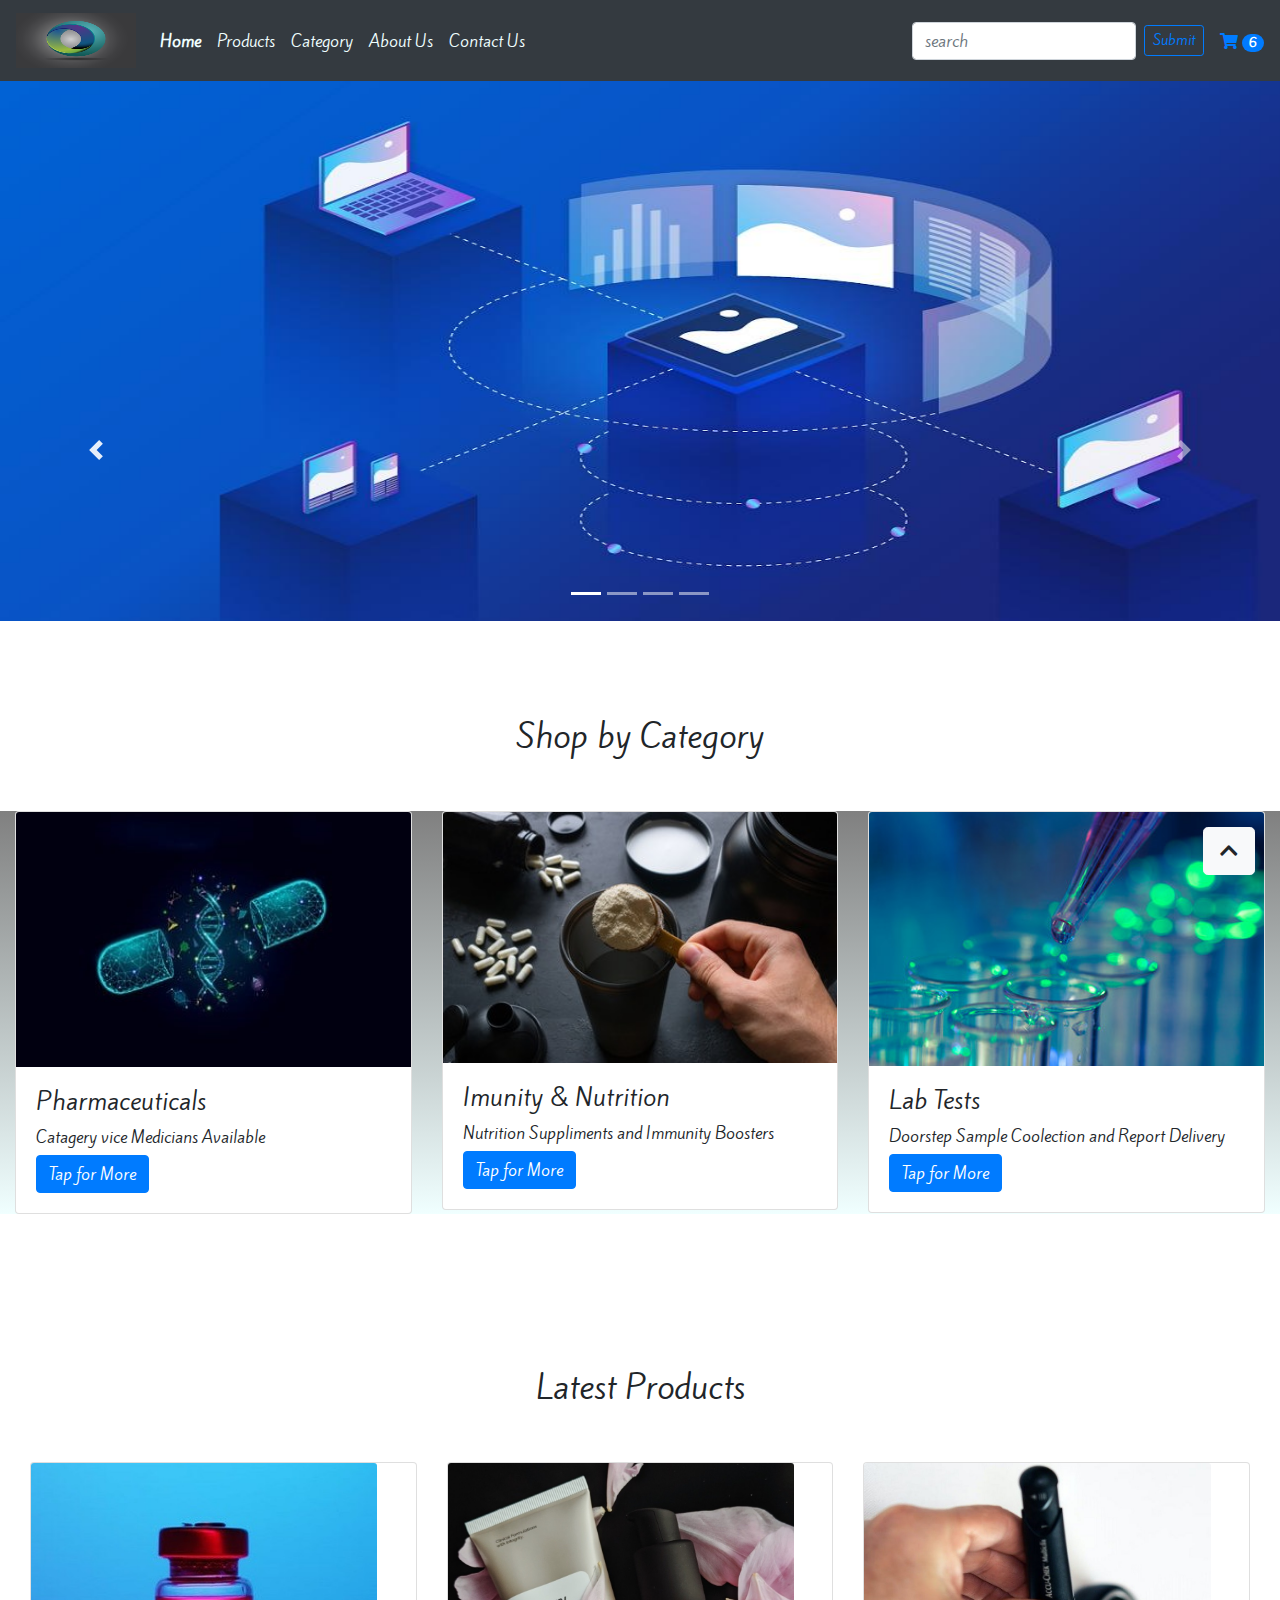
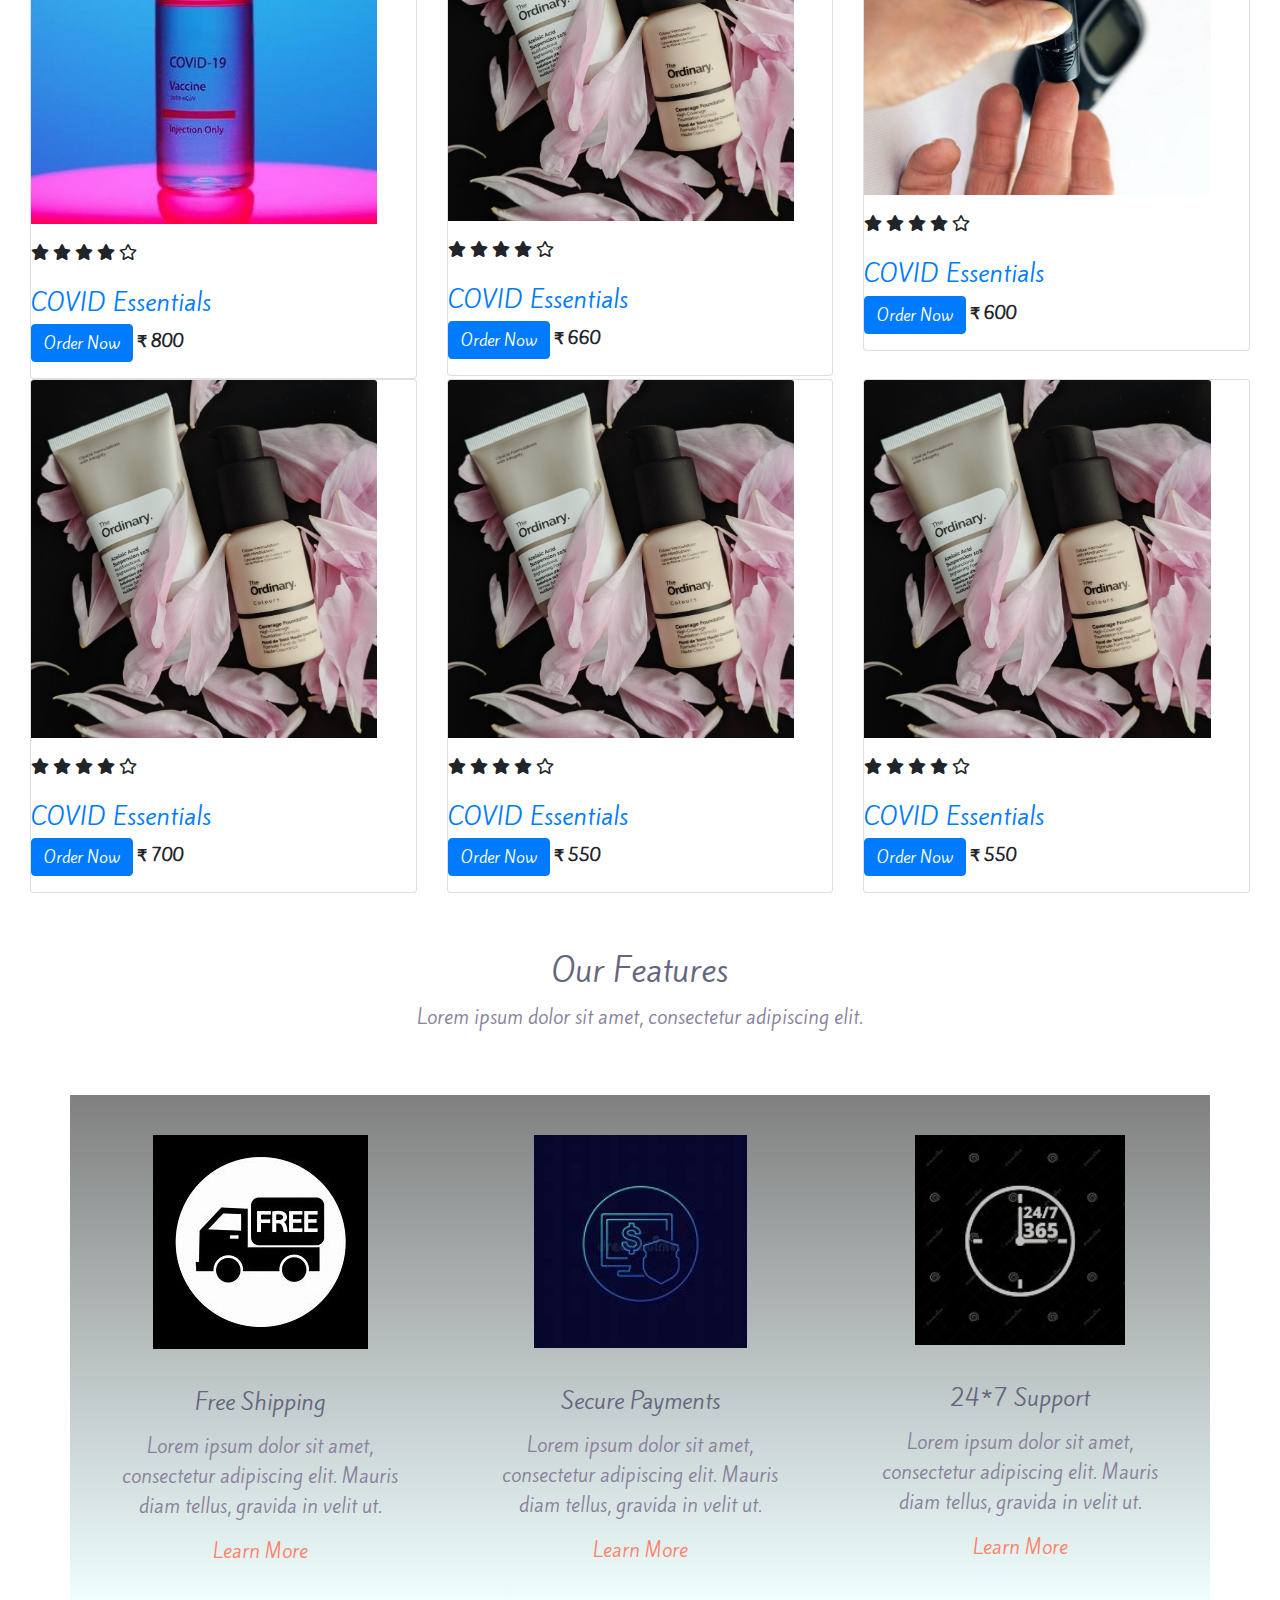
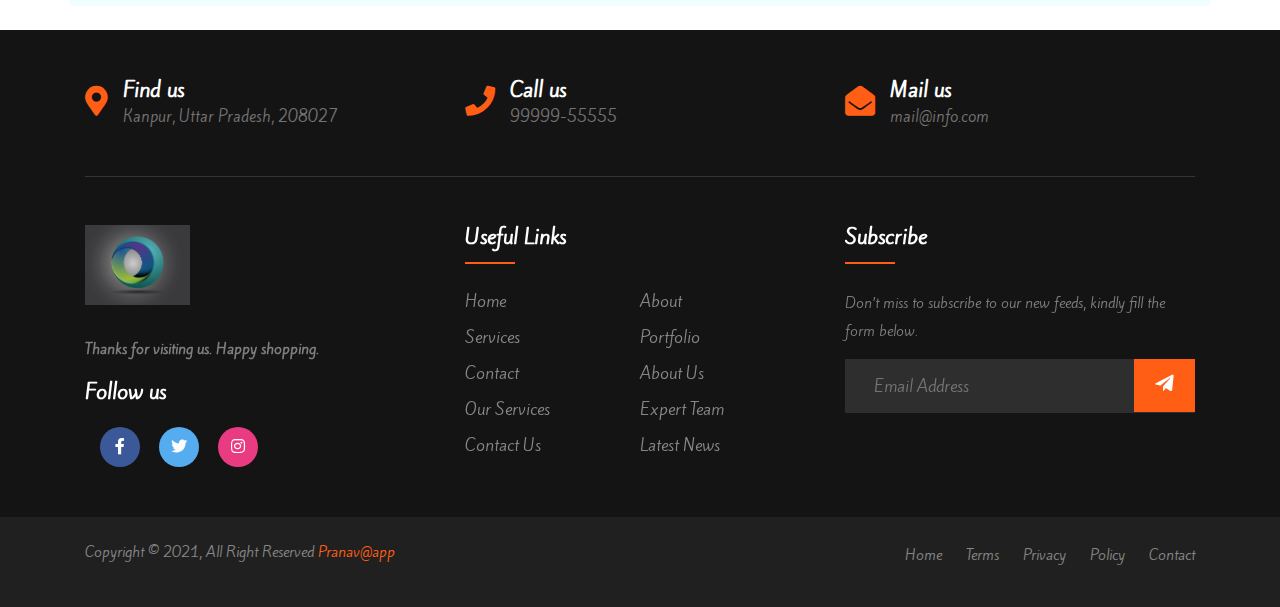
<file: Landing page/index.html>
<!DOCTYPE html>
<html lang="en">
<head>
  <title>Landing Page</title>
  <meta charset="utf-8">
  <meta name="viewport" content="width=device-width, initial-scale=1">
  <meta http-equiv="X-UA-Compatible" content="ie=edge">
  <link rel="stylesheet" href="https://maxcdn.bootstrapcdn.com/bootstrap/4.5.2/css/bootstrap.min.css">
  <link rel="stylesheet" href="style.css">
  <link rel="stylesheet" href="https://cdnjs.cloudflare.com/ajax/libs/twitter-bootstrap/4.6.0/css/bootstrap.min.css">
  <link rel="stylesheet" href="https://cdnjs.cloudflare.com/ajax/libs/font-awesome/5.15.2/css/all.min.css"> 
<link href="https://fonts.googleapis.com/css2?family=Kite+One&display=swap" rel="stylesheet">
<script src="https://ajax.googleapis.com/ajax/libs/jquery/3.5.1/jquery.min.js"></script>
<script src="https://maxcdn.bootstrapcdn.com/bootstrap/4.5.2/js/bootstrap.min.js"></script>
</head>

<nav class="navbar navbar-expand-lg navbar-light bg-dark" id="ontop">
    <a class="navbar-brand" href="#"><img src="imges/logofile2.webp" alt="" width="120px" height="55px"></a>
    <button class="navbar-toggler" type="button" data-toggle="collapse" data-target="#navbarSupportedContent" aria-controls="navbarSupportedContent" aria-expanded="false" aria-label="Toggle navigation">
      <span class="navbar-toggler-icon"></span>
    </button>
  
    <div class="collapse navbar-collapse" id="navbarSupportedContent">
      <ul class="navbar-nav mr-auto">
        <li class="nav-item ">
          <a class="nav-link" href="#" style="color: azure;"><b>Home</b></a>
        </li>
        <li class="nav-item-active">
          <a class="nav-link" href="#" style="color: azure;">Products<span class="sr-only">(current)</span></a>
        </li>

        <li class="nav-item">
          <a class="nav-link" href="#" style="color: azure;">Category</a>
        </li>
        <li class="nav-item">
          <a class="nav-link " href="#" style="color: azure;">About Us</a>
        </li>
        <li class="nav-item">
          <a class="nav-link " href="#" style="color: azure;">Contact Us</a>
        </li>
</ul>

<form class="form-inline my-2 my-lg-0">
  <input class="form-control mr-sm-2" type="search" placeholder="search" aria-label="Search">
</form>
<div class="search mr-3">
  <a href="#" class="btn btn-sm btn-outline-primary">
    Submit
  </a>
</div>
<div class="cart">
      <a href="#">
          <i  class="fas fa-shopping-cart"></i>
        <span class="badge badge-pill badge-primary">6</span>
      </a>
</div>
</div>
  </nav>
<body>
  <div id="demo" class="carousel slide" data-ride="carousel">
    <ul class="carousel-indicators">
      <li data-target="#demo" data-slide-to="0" class="active"></li>
      <li data-target="#demo" data-slide-to="1"></li>
      <li data-target="#demo" data-slide-to="2"></li>
      <li data-target="#demo" data-slide-to="3"></li>
    </ul>
    <div class="carousel-inner">
      <div class="carousel-item active">
          <img  src="imges/c1.jfif" alt="First slide" width="1500" height="540">           
        </div>   
      
      <div class="carousel-item">
        <img  src="imges/neq.jpeg" alt="Second slide" width="1500" height="540">
        </div>   

      <div class="carousel-item">
        <img  src="imges/pic9.jpeg" alt="Third slide" width="1500" height="540">
        </div>   
      </div> 
    </div>
    <a class="carousel-control-prev" href="#demo" data-slide="prev">
      <span class="carousel-control-prev-icon"></span>
    </a>
    <a class="carousel-control-next" href="#demo" data-slide="next">
      <span class="carousel-control-next-icon"></span>
    </a>
  </div>
  <!--shop by catagery-->
      <section id= "services" class="py-5" >
        <div class="py-5">
            <h2 class="text-center">Shop by  Category</h2>
          </div>
          <div class="container-fluid" style="background-image: linear-gradient(to bottom,grey ,azure);">
            <div class="row">
              <div class="col-lg-4 col-md-4 col-12">
                <div class="card" >
             <img class="card-img-top" src="imges/pharma2.jpeg" alt="Card image">
                  <div class="card-body">
                   <h4 class="card-title">Pharmaceuticals </h4>
                   <h6 class="card-text">Catagery vice Medicians Available</h6>
                  <a href="category.html" class="btn btn-primary">Tap for More </a>
                </div>
                </div>
            </div>
        
            <div class="col-lg-4 col-md-4 col-12">
                <div class="card" >
             <img class="card-img-top" src="imges/nutr.jpg" alt="Card image">
                  <div class="card-body">
                   <h4 class="card-title">Imunity & Nutrition</h4>
                   <h6 class="card-text">Nutrition Suppliments and Immunity Boosters</h6>
                  <a href="category.html" class="btn btn-primary">Tap for More</a>
                </div>
                </div>
            </div>
        
            <div class="col-lg-4 col-md-4 col-12">
                <div class="card" >
             <img class="card-img-top" src="imges/lab5.jpg" alt="Card image">
                  <div class="card-body">
                   <h4 class="card-title">Lab Tests </h4>
                   <h6 class="card-text">Doorstep Sample Coolection and Report Delivery</h6>
                  <a href="category.html" class="btn btn-primary">Tap for More</a>
                </div>
                </div>
            </div>	
            </div>
          </div>
        </section>

        <!--latest product-->
        <section id= "Latest Products" class="py-5" style="margin: 10px; padding: 5px;">
          <div class="py-5">
              <h2 class="text-center">Latest Products</h2>
            </div>
            <div class="container-fluid" >
              <div class="row">
                <div class="col-lg-4 col-md-4 col-12">
                  <div class="card" >
               <img class="card-img-top" style="height:80%; width: 90%; " src="imges/vac2.jpg" alt="Card image">
                  <div class="product-caption my-3">
                    <div class="product-ratting">
                      <i class="fas fa-star"></i>
                      <i class="fas fa-star"></i>
                      <i class="fas fa-star"></i>
                      <i class="fas fa-star"></i>
                      <i class="far fa-star low-star"></i>
                    </div><br>
                    <h4><a href="product_detail.html">COVID Essentials</a></h4>
                    <div class="price">
                      <a href="product_detail.html" class="btn btn-primary">Order Now</a>
                      <b><span class="mr-1">₹</span><span>800</span></b>
                    </div>
                  </div>
                  </div>
              </div>
          
              <div class="col-lg-4 col-md-4 col-12">
                  <div class="card" >
               <img class="card-img-top" style="height:80%; width: 90%; "  src="imges/2new.jpeg" alt="Card image">
               <div class="product-caption my-3">
                <div class="product-ratting">
                  <i class="fas fa-star"></i>
                  <i class="fas fa-star"></i>
                  <i class="fas fa-star"></i>
                  <i class="fas fa-star"></i>
                  <i class="far fa-star low-star"></i>
                </div><br>
                <h4><a href="product_detail.html">COVID Essentials</a></h4>
                <div class="price">
                  <a href="product_detail.html" class="btn btn-primary">Order Now</a>
                  <b><span class="mr-1">₹</span><span>660</span></b>
                </div>
              </div>
              </div>
          </div>
          
              <div class="col-lg-4 col-md-4 col-12">
                  <div class="card" >
               <img class="card-img-top" style="height:90%; width: 90%; " src="imges/dib.jpeg" alt="Card image">
               <div class="product-caption my-3">
                <div class="product-ratting">
                  <i class="fas fa-star"></i>
                  <i class="fas fa-star"></i>
                  <i class="fas fa-star"></i>
                  <i class="fas fa-star"></i>
                  <i class="far fa-star low-star"></i>
                </div><br>
                <h4><a href="product_detail.html">COVID Essentials</a></h4>
                <div class="price">
                  <a href="product_detail.html" class="btn btn-primary">Order Now</a>
                  <b><span class="mr-1">₹</span><span>600</span></b>
                </div>
              </div>
              </div>
          </div>

          <div class="col-lg-4 col-md-4 col-12">
            <div class="card" >
         <img class="card-img-top" style="height:90%; width: 90%; " src="imges/2new.jpeg" alt="Card image">
         <div class="product-caption my-3">
          <div class="product-ratting">
            <i class="fas fa-star"></i>
            <i class="fas fa-star"></i>
            <i class="fas fa-star"></i>
            <i class="fas fa-star"></i>
            <i class="far fa-star low-star"></i>
          </div><br>
          <h4><a href="product_detail.html">COVID Essentials</a></h4>
          <div class="price">
            <a href="product_detail.html" class="btn btn-primary">Order Now</a>
            <b><span class="mr-1">₹</span><span>700</span></b>
          </div>
        </div>
        </div>
    </div>
    
    <div class="col-lg-4 col-md-4 col-12">
      <div class="card" >
   <img class="card-img-top" style="height:90%; width: 90%; " src="imges/2new.jpeg" alt="Card image">
   <div class="product-caption my-3">
    <div class="product-ratting">
      <i class="fas fa-star"></i>
      <i class="fas fa-star"></i>
      <i class="fas fa-star"></i>
      <i class="fas fa-star"></i>
      <i class="far fa-star low-star"></i>
    </div><br>
    <h4><a href="product_detail.html">COVID Essentials</a></h4>
    <div class="price">
      <a href="product_detail.html" class="btn btn-primary">Order Now</a>
      <b><span class="mr-1">₹</span><span>550</span></b>
    </div>
  </div>
  </div>
</div>

<div class="col-lg-4 col-md-4 col-12">
  <div class="card" >
<img class="card-img-top" style="height:90%; width: 90%; " src="imges/2new.jpeg" alt="Card image">
<div class="product-caption my-3">
<div class="product-ratting">
  <i class="fas fa-star"></i>
  <i class="fas fa-star"></i>
  <i class="fas fa-star"></i>
  <i class="fas fa-star"></i>
  <i class="far fa-star low-star"></i>
</div><br>
<h4><a href="product_detail.html">COVID Essentials</a></h4>
<div class="price">
  <a href="product_detail.html" class="btn btn-primary">Order Now</a>
  <b><span class="mr-1">₹</span><span>550</span></b>
</div>
</div>
</div>
</div>
</div>
    </div></section>
<!--OUR FEACHERS-->
<section class="features-section">
  <div class="container">
     <div class="row">
        <div class="col-12">
           <div class="text-center">
              <h2 class="feature-section-title">Our Features</h2>
              <p class="feature-section-subtitle">Lorem ipsum dolor sit amet, consectetur adipiscing elit.</p>
           </div>
        </div>
     </div>
     <div class="row features-boxes" id="sec-body">
        <div class="col-12 col-md-6 col-lg-4">
           <div class="feature-box text-center">
             <img src="imges/shipp2.jfif" alt="">
              <h3 class="feature-box-title">Free Shipping</h3>
              <p class="feature-box-content">Lorem ipsum dolor sit amet, consectetur adipiscing elit. Mauris diam tellus, gravida in velit ut. </p>
              <a href="aboutus.html" class="feature-box-cta">Learn More</a>
           </div>
        </div>
        <div class="col-12 col-md-6 col-lg-4">
           <div class="feature-box text-center">
              <img class="feature-box-icon" style="width: 213px; height: 213px;" src="imges/pay.jfif">
              <h3 class="feature-box-title">Secure Payments</h3>
              <p class="feature-box-content">Lorem ipsum dolor sit amet, consectetur adipiscing elit. Mauris diam tellus, gravida in velit ut. </p>
              <a href="aboutus.html" class="feature-box-cta">Learn More</a>
           </div>
        </div>
        <div class="col-12 col-md-6 col-lg-4">
           <div class="feature-box text-center">
              <img class="feature-box-icon" style="width: 210px; height: 210px;" src="imges/support.jfif">
              <h3 class="feature-box-title">24*7 Support</h3>
              <p class="feature-box-content">Lorem ipsum dolor sit amet, consectetur adipiscing elit. Mauris diam tellus, gravida in velit ut.  </p>
              <a href="aboutus.html" class="feature-box-cta">Learn More</a>
           </div>
        </div>
     </div>
  </div>
</section>
<br>
</body>
<!--footer-->
  <footer class="footer-section">
    <div class="container">
      <div class="footer-cta py-5">
        <div class="row">
          <div class="col-sm-6 col-xl-4 mb-30">
            <div class="single-cta">
              <i class="fas fa-map-marker-alt"></i>
              <div class="cta-text">
                <h4>Find us</h4>
                <span>Kanpur, Uttar Pradesh, 208027</span>
              </div>
            </div>
          </div>
          <div class="col-sm-6 col-xl-4 mb-30">
            <div class="single-cta">
              <i class="fas fa-phone"></i>
              <div class="cta-text">
                <h4>Call us</h4>
                <span>99999-55555</span>
              </div>
            </div>
          </div>
          <div class="col-sm-6 col-xl-4 mb-30">
            <div class="single-cta">
              <i class="fas fa-envelope-open"></i>
              <div class="cta-text">
                <h4>Mail us</h4>
                <span>mail@info.com</span>
              </div>
            </div>
          </div>
        </div>
      </div>
      <div class="footer-content py-5">
        <div class="row">
          <div class="col-lg-4">
            <div class="footer-widget">
              <div class="footer-logo">
                <a href="#"><img src="imges/logofile2.webp" style="width: 30%; height: 16%;" class="img-fluid" </a>
              </div>
              <div class="footer-text">
                <p><b>Thanks for visiting us. Happy shopping.</b></p>
              </div>
              <div class="footer-social-icon">
                <span>Follow us</span>
                <a href="#"><i class="fab fa-facebook-f facebook-bg"></i></a>
                <a href="#"><i class="fab fa-twitter twitter-bg"></i></a>
                <a href="#"><i class="fab fa-instagram instagram-bg"></i></a>
              </div>
            </div>
          </div>
          <div class="col-lg-4">
            <div class="footer-widget">
               <div class="footer-widget-heading">
                 <h3>Useful Links</h3>
               </div>
               <ul>
                <li><a href="#">Home</a></li>
                <li><a href="#">about</a></li>
                <li><a href="#">services</a></li>
                <li><a href="#">portfolio</a></li>
                <li><a href="#">Contact</a></li>
                <li><a href="#">About us</a></li>
                <li><a href="#">Our Services</a></li>
                <li><a href="#">Expert Team</a></li>
                <li><a href="#">Contact us</a></li>
                <li><a href="#">Latest News</a></li>
               </ul>
            </div>
          </div>
          <div class="col-lg-4">
            <div class="footer-widget">
               <div class="footer-widget-heading">
                 <h3>Subscribe</h3>
               </div>
                <div class="footer-text">
                  <p>Don’t miss to subscribe to our new feeds, kindly fill the form below.</p>
                </div>
                <div class="subscribe-form">
                  <form action="#">
                    <input type="text" placeholder="Email Address">
                    <button><i class="fab fa-telegram-plane"></i></button>
                  </form>
                </div>
            </div>
          </div>
        </div>
      </div>
    </div>
    <div class="copyright-area">
      <div class="container">
        <div class="row">
          <div class="col-xl-6 col-lg-6 text-center text-lg-left">
            <div class="copyright-text">
              <p>Copyright © 2021, All Right Reserved <a href="#">Pranav@app</a></p>
            </div>
          </div>
          <div class="col-xl-6 col-lg-6 text-right d-none d-lg-block">
            <div class="footer-menu">
              <ul>
                <li><a href="#">Home</a></li>
                <li><a href="#">Terms</a></li>
                <li><a href="#">Privacy</a></li>
                <li><a href="#">Policy</a></li>
                <li><a href="#">Contact</a></li>
              </ul>
            </div>
          </div>
        </div>
      </div>
    </div>
  </footer>
    
  <!--back to top-->
  <a id="back-to-top" href="#ontop" class="btn btn-light btn-lg back-to-top"
   role="button"><i class="fas fa-chevron-up"></i></a>
  
</html>
</file>
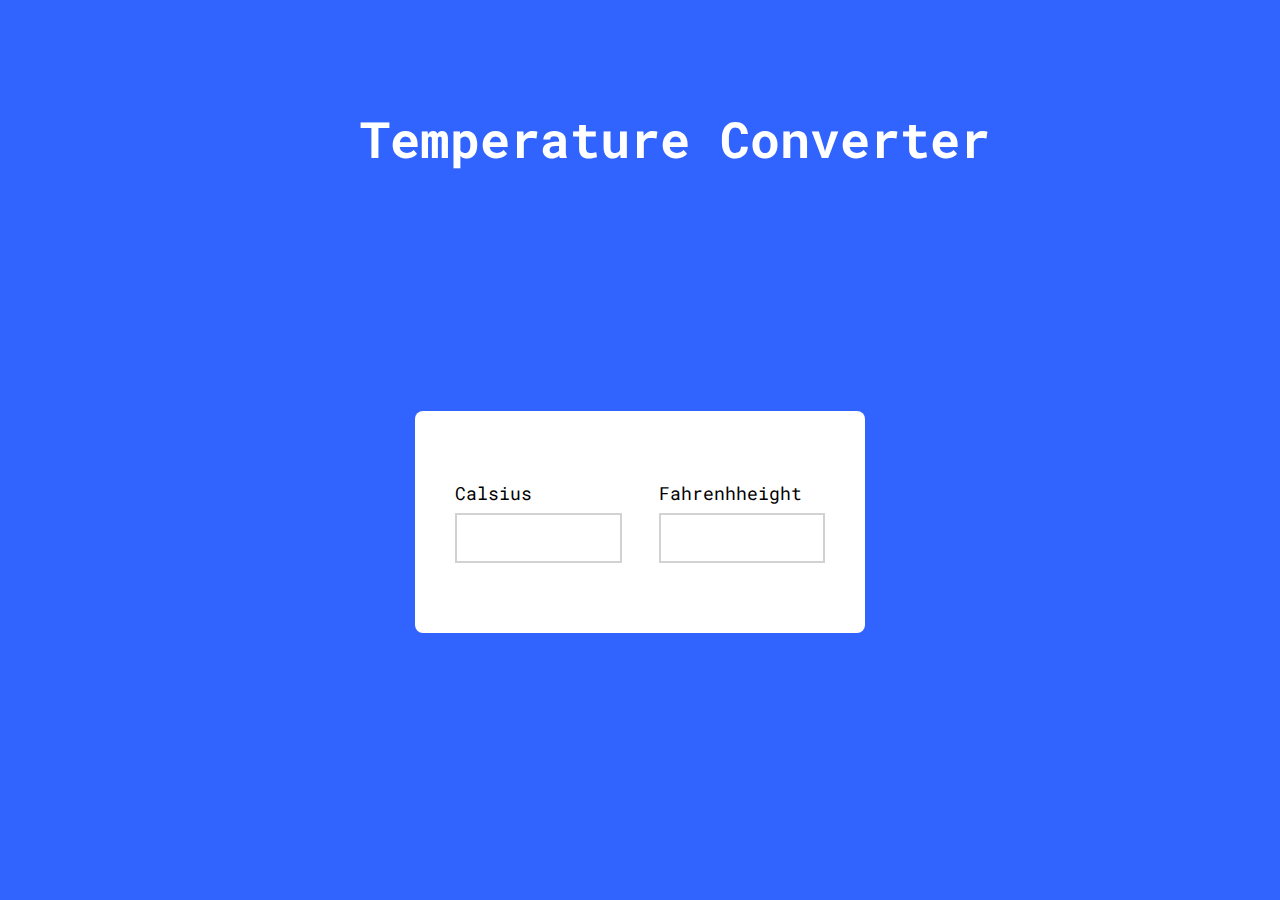
<file: Temprature Calculator/index.html>
<!DOCTYPE html>
<html lang="en">
  <head>
    <title>Temperature Conversion</title>
    <!--Google font-->
    <link rel="preconnect" href="https://fonts.gstatic.com" />
    <link
      href="https://fonts.googleapis.com/css2?family=Roboto+Mono:wght@500&display=swap"
      rel="stylesheet"
    />
    <!--Stylesheet-->
    <link rel="stylesheet" href="style.css" />
  </head>
  <body>
    <div class="main">
      <h1>Temperature Converter</h1>
    </div>
    <div class="wrapper">
      <div class="container">
        <label for="celsius">Calsius</label>
        <input type="number" id="celsius" oninput="celToFahr()" />
      </div>
      <div class="container">
        <label for="fahrenheight">Fahrenhheight</label>
        <input type="number" id="fahrenheight" oninput="fahrTocel()" />
      </div>
    </div>
    <script src="script.js"></script>
  </body>
</html>
</file>
<file: Landing page/style.css>
* {
  margin: 0;
  padding: 0;
  box-sizing: border-box;
  font-family: "Kite One", sans-serif;
  scroll-behavior: smooth;
  box-sizing: border-box;
}
.content {
  padding: 35px;
}
#ca {
  padding: 35px;
}
.cart a {
  text-decoration: none;
  list-style: none;
}

.cart a:hover {
  text-decoration: none;
  list-style: none;
}

:root {
  --primary-color: #ff5e14;
  --bg-color: #151414;
  --light-black: #373636;
  --light-black-2: #2e2e2e;
  --light-black-3: #202020;
  --white-color: #fff;
  --dark-gray: #757575;
  --dark-gray-2: #7e7e7e;
  --dark-gray-3: #878787;
  --facebook: #3b5998;
  --twitter: #55acee;
  --instagram: #e93b81;
}
body {
  font-family: "Poppins", sans-serif;
}
ul {
  margin: 0px;
  padding: 0px;
}

.feature-section-title {
  color: #64657e;
  font-weight: 400;
  font-size: 2rem;
}

.feature-section-subtitle {
  color: #88819c;
  font-size: 1.2rem;
  margin-top: 0.8rem;
}

.features-boxes {
  margin-top: 3rem;
}

.feature-box {
  padding: 2.5rem 1.2rem;
}

#sec-body {
  background-image: linear-gradient(to bottom, grey, azure);
}

.feature-box-title {
  color: #64657e;
  font-size: 1.4rem;
  /*font-family: 'Merriweather Sans', sans-serif;*/
  margin-top: 2.5rem;
}

.feature-box-content {
  color: #88819c;
  font-size: 1.2rem;
  margin-top: 1rem;
  line-height: 1.85rem;
}

.feature-box-cta {
  color: #fd8369;
  font-size: 1.2rem;
  font-weight: 500;
}

.feature-box-cta:hover,
.feature-box-cta:active,
.feature-box-cta:visited {
  color: #fd8369;
  text-decoration: none;
}

@media (max-width: 767.98px) {
  .features-section {
    padding: 3rem 0;
  }
  .feature-section-title {
    font-size: 1.6rem;
  }
  .feature-section-subtitle {
    font-size: 1.1rem;
  }
  .features-boxes {
    margin-top: 1rem;
  }
  .feature-box {
    padding: 3rem 0.5rem;
  }
  .feature-box-title {
    font-size: 1.3rem;
  }
  .feature-box-content {
    font-size: 1.1rem;
  }
  .feature-box-cta {
    font-size: 1.1rem;
  }
}
.footer-section {
  background: var(--bg-color);
  position: relative;
}
.footer-cta {
  border-bottom: 1px solid var(--light-black);
}
.single-cta i {
  color: var(--primary-color);
  font-size: 30px;
  float: left;
  margin-top: 8px;
}
.cta-text {
  padding-left: 15px;
  display: inline-block;
}
.cta-text h4 {
  color: var(--white-color);
  font-size: 20px;
  font-weight: 600;
  margin-bottom: 2px;
}
.cta-text span {
  color: var(--dark-gray);
  font-size: 15px;
}
.footer-content {
  position: relative;
  z-index: 2;
}
.footer-logo {
  margin-bottom: 30px;
}
.footer-logo img {
  max-width: 200px;
}
.footer-text p {
  margin-bottom: 14px;
  font-size: 14px;
  color: var(--dark-gray-2);
  line-height: 28px;
}
.footer-social-icon span {
  color: var(--white-color);
  display: block;
  font-size: 20px;
  font-weight: 700;
  margin-bottom: 20px;
}
.footer-social-icon a {
  color: var(--white-color);
  font-size: 16px;
  margin-right: 15px;
}
.footer-social-icon i {
  height: 40px;
  width: 40px;
  text-align: center;
  line-height: 38px;
  border-radius: 50%;
}
.facebook-bg {
  background: var(--facebook);
}
.twitter-bg {
  background: var(--twitter);
}
.instagram-bg {
  background: var(--instagram);
}
.footer-widget-heading h3 {
  color: var(--white-color);
  font-size: 20px;
  font-weight: 600;
  margin-bottom: 40px;
  position: relative;
}
.footer-widget-heading h3::before {
  content: "";
  position: absolute;
  left: 0;
  bottom: -15px;
  height: 2px;
  width: 50px;
  background: var(--primary-color);
}
.footer-widget ul li {
  display: inline-block;
  float: left;
  width: 50%;
  margin-bottom: 12px;
}
.footer-widget ul li a:hover {
  color: var(--primary-color);
}
.footer-widget ul li a {
  color: var(--dark-gray-3);
  text-transform: capitalize;
}
.subscribe-form {
  position: relative;
  overflow: hidden;
}
.subscribe-form input {
  width: 100%;
  padding: 14px 28px;
  background: var(--light-black-2);
  border: 1px solid var(--light-black-2);
  color: var(--white-color);
}
.subscribe-form button {
  position: absolute;
  right: 0;
  background: var(--primary-color);
  padding: 13px 20px;
  border: 1px solid var(--primary-color);
  top: 0;
}
.subscribe-form button i {
  color: var(--white-color);
  font-size: 22px;
  transform: rotate(-6deg);
}
.copyright-area {
  background: var(--light-black-3);
  padding: 25px 0;
}
.copyright-text p {
  margin: 0;
  font-size: 14px;
  color: var(--dark-gray-3);
}
.copyright-text p a {
  color: var(--primary-color);
}
.footer-menu li {
  display: inline-block;
  margin-left: 20px;
}
.footer-menu li:hover a {
  color: var(--primary-color);
}
.footer-menu li a {
  font-size: 14px;
  color: var(--dark-gray-3);
}

@media (max-width: 1030px) {
  .mb-30 {
    margin-bottom: 30px;
  }
  .footer-text p,
  .footer-social-icon {
    margin-bottom: 30px;
  }
}
.back-to-top {
  position: fixed;
  bottom: 25px;
  right: 25px;
  display: none;
}
</file>
<file: Temprature Calculator/style.css>
*,
*:before,
*:after {
  padding: 0;
  margin: 0;
  box-sizing: border-box;
  font-family: "Roboto Mono", monospace;
  font-size: 18px;
}
body {
  background-color: #3164ff;
}
.main {
  color: #ffffff;
  display: flex;
  justify-content: space-between;
  left: 25%;
  top: 4%;
  padding: 70px 40px;
  position: absolute;
}

h1 {
  font-size: 50px;
}
.wrapper {
  width: 450px;
  background-color: #ffffff;
  padding: 70px 40px;
  position: absolute;
  transform: translate(-50%, -50%);
  left: 50%;
  top: 58%;
  box-sizing: 0 20px 25px rgba(0, 0, 0, 0, 25);
  border-radius: 8px;
  display: flex;
  justify-content: space-between;
}
.container {
  width: 45%;
}
input {
  width: 100%;
  height: 50px;
  border: 2px solid #d2d2d2;
  outline: none;
  margin-top: 8px;
  padding: 0 10px;
}
input:focus {
  border-color: #3164ff;
}
</file>
